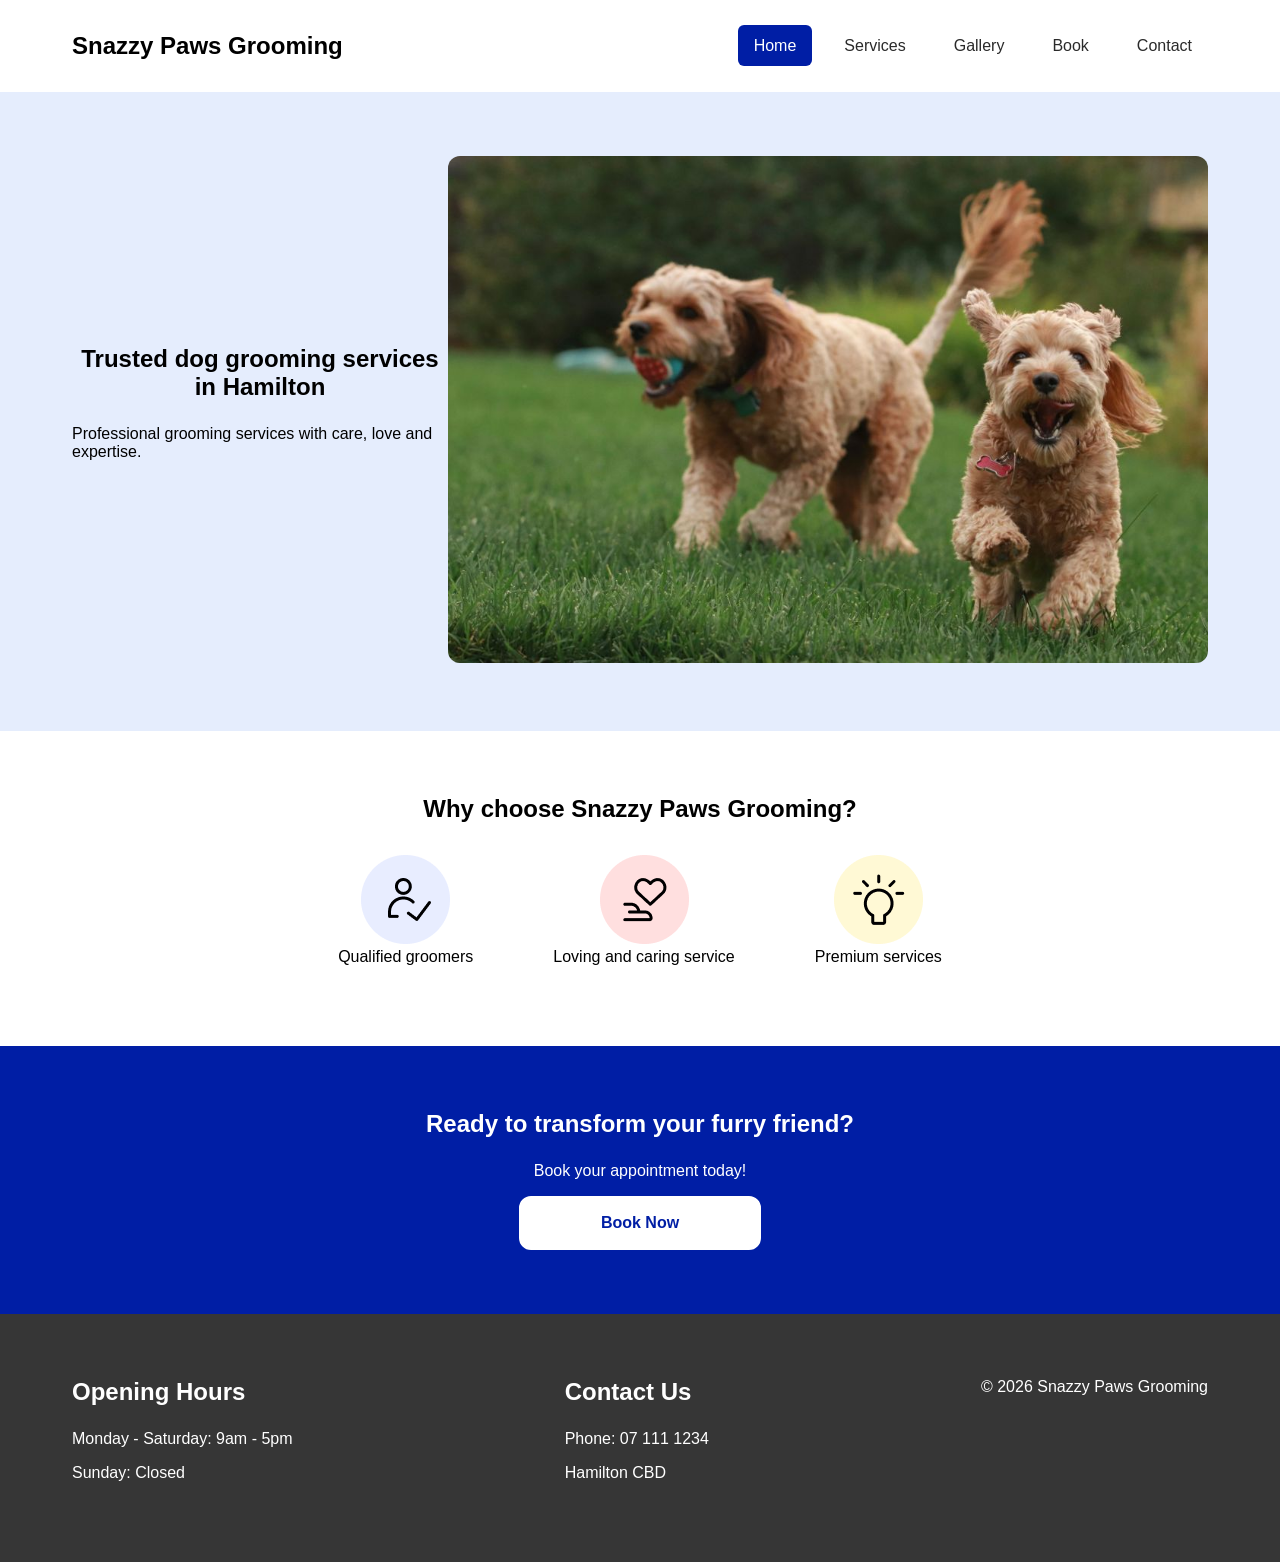
<file: index.html>
<!doctype html>
<html lang="en">

<head>
  <meta charset="utf-8">
  <meta name="viewport" content="width=device-width, initial-scale=1">
  <title>Home - Snazzy Paws Grooming</title>
  <meta name="description"
    content="Trusted dog grooming services in Hamilton CBD. Professional grooming for dogs of all breeds and ages.">
  <link rel="stylesheet" href="css/my-css.css">
</head>

<body>
  <!--header-->
  <header>
    <nav class="nav" aria-label="top navigation">
      <div class="container">
        <!--company name-->
        <a href="index.html" class="logo">Snazzy Paws Grooming</a>
        <!--navigation menu-->
        <ul class="nav-menu">
          <li>
            <a href="index.html" class="active" aria-current="page">Home</a>
          </li>
          <li><a href="services.html">Services</a></li>
          <li><a href="gallery.html">Gallery</a></li>
          <li><a href="booking.html">Book</a></li>
          <li><a href="contact.html">Contact</a></li>
        </ul>
      </div>
    </nav>
  </header>

  <!--main content-->
  <main>
    <section class="intro">
      <div class="container">
        <div class="left-col">
          <h1>Trusted dog grooming services in Hamilton</h1>
          <p>Professional grooming services with care, love and expertise.</p>
        </div>
        <div class="right-col-photo">
          <!--main image-->
          <img src="images/happydogs.jpg" alt="" aria-hidden="true" width="1000" height="667">
          <!--photo credit: Mia Anderson on Unsplash-->
        </div>
      </div>
    </section>

    <section class="why-us">
      <div class="container">
        <h2>Why choose Snazzy Paws Grooming?</h2>
        <div class="row">
          <div>
            <img src="images/expert.png" alt="" aria-hidden="true" width="89" height="89">
            <p>Qualified groomers</p>
          </div>
          <div>
            <img src="images/heart.png" alt="" aria-hidden="true" width="89" height="89">
            <p>Loving and caring service</p>
          </div>
          <div>
            <img src="images/bulb.png" alt="" aria-hidden="true" width="89" height="89">
            <p>Premium services</p>
          </div>
        </div>
      </div>
    </section>

    <!--call to action book now-->
    <section class="call-to-action">
      <div class="container">
        <h2>Ready to transform your furry friend?</h2>
        <p>Book your appointment today!</p>
        <!--button-->
        <a href="booking.html" class="btn-booknow">Book Now</a>
      </div>
    </section>
  </main>

  <!--footer-->
  <footer>
    <div class="container">
      <div>
        <h2>Opening Hours</h2>
        <p>Monday - Saturday: 9am - 5pm</p>
        <p>Sunday: Closed</p>
      </div>
      <div>
        <h2>Contact Us</h2>
        <p>Phone: 07 111 1234</p>
        <p>Hamilton CBD</p>
      </div>
      <p>&copy; 2026 Snazzy Paws Grooming</p>
    </div>
  </footer>
</body>

</html>
</file>
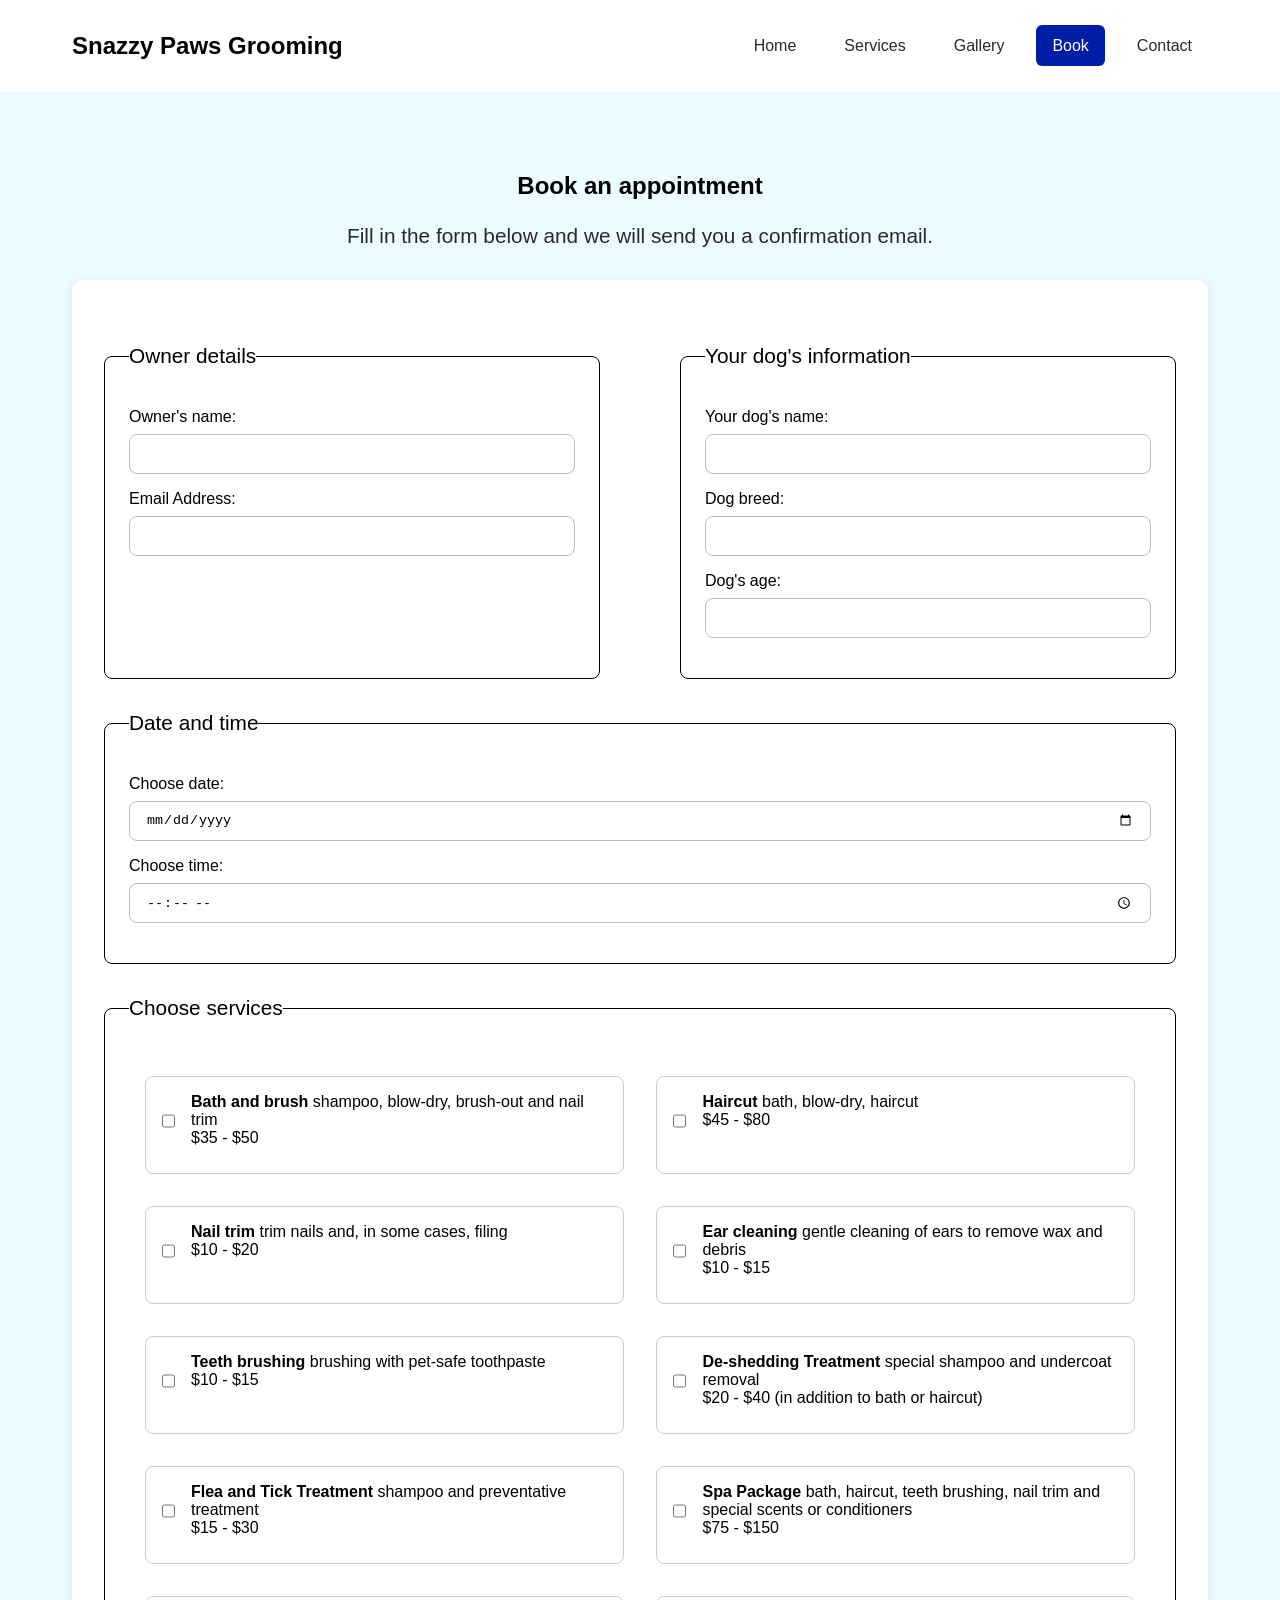
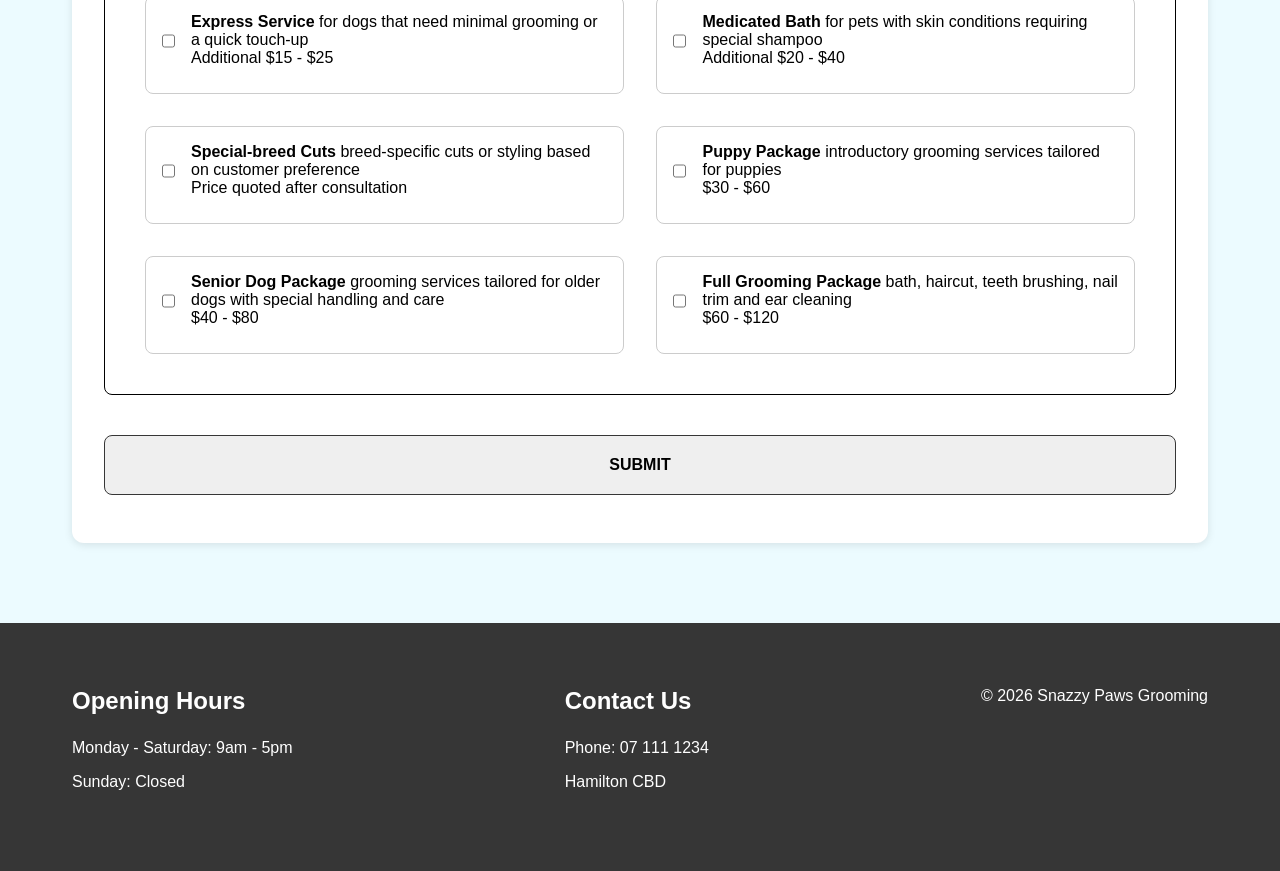
<file: booking.html>
<!doctype html>
<html lang="en">

<head>
  <meta charset="utf-8">
  <meta name="viewport" content="width=device-width, initial-scale=1">
  <title>Book an appointment</title>
  <meta name="description" content="Book your dog's grooming appointment with Snazzy Paws Grooming.">
  <link rel="stylesheet" href="css/my-css.css">
</head>

<body>
  <!--header-->
  <header>
    <nav class="nav" aria-label="top navigation">
      <div class="container">
        <!--company name-->
        <a href="index.html" class="logo">Snazzy Paws Grooming</a>
        <!--navigation menu-->
        <ul class="nav-menu">
          <li><a href="index.html">Home</a></li>
          <li><a href="services.html">Services</a></li>
          <li><a href="gallery.html">Gallery</a></li>
          <li>
            <a href="booking.html" class="active" aria-current="page">Book</a>
          </li>
          <li><a href="contact.html">Contact</a></li>
        </ul>
      </div>
    </nav>
  </header>
  <!--main content-->
  <main>
    <section class="top-section">
      <div class="container">
        <h1>Book an appointment</h1>
        <p class="section-description">
          Fill in the form below and we will send you a confirmation email.
        </p>
        <!--booking form starts -->
        <form class="booking-form" action="#">
          <div class="row">
            <!--owner details-->
            <fieldset>
              <legend>Owner details</legend>
              <label for="owner-name">Owner's name:</label>
              <input type="text" id="owner-name" name="owner-name" required>
              <label for="email">Email Address:</label>
              <input type="email" id="email" name="email" required>
            </fieldset>

            <!--dog details-->
            <fieldset>
              <legend>Your dog's information</legend>
              <label for="dog-name">Your dog's name: </label>
              <input type="text" id="dog-name" name="dog-name" required>
              <label for="dog-breed">Dog breed: </label>
              <input type="text" id="dog-breed" name="dog-breed">
              <label for="dog-age">Dog's age: </label>
              <input type="number" id="dog-age" name="dog-age" min="0">
            </fieldset>
          </div>

          <!--date and time-->
          <div class="row">
            <fieldset>
              <legend>Date and time</legend>
              <label for="date">Choose date: </label>
              <input type="date" id="date" name="date">
              <label for="time">Choose time: </label>
              <input type="time" id="time" name="time">
            </fieldset>
          </div>

          <!--services-->
          <div class="row">
            <fieldset>
              <legend>Choose services</legend>
              <div class="service-items">
                <div class="service-item">
                  <input type="checkbox" id="bath-and-brush" name="services" value="bath-and-brush">
                  <label for="bath-and-brush">
                    <strong>Bath and brush</strong>
                    <span>
                      shampoo, blow-dry, brush-out and nail trim<br>$35 -
                      $50
                    </span>
                  </label>
                </div>
                <div class="service-item">
                  <input type="checkbox" id="haircut" name="services" value="haircut">
                  <label for="haircut">
                    <strong>Haircut</strong>
                    <span>bath, blow-dry, haircut <br>$45 - $80</span>
                  </label>
                </div>
                <div class="service-item">
                  <input type="checkbox" id="nail-trim" name="services" value="nail-trim">
                  <label for="nail-trim">
                    <strong>Nail trim</strong>
                    <span>
                      trim nails and, in some cases, filing<br>$10 - $20
                    </span>
                  </label>
                </div>
                <div class="service-item">
                  <input type="checkbox" id="ear-cleaning" name="services" value="ear-cleaning">
                  <label for="ear-cleaning"><strong>Ear cleaning</strong>
                    <span>
                      gentle cleaning of ears to remove wax and debris<br>$10
                      - $15
                    </span>
                  </label>
                </div>
                <div class="service-item">
                  <input type="checkbox" id="teeth-brushing" name="services" value="teeth-brushing">
                  <label for="teeth-brushing"><strong>Teeth brushing</strong>
                    <span>
                      brushing with pet-safe toothpaste<br>$10 - $15
                    </span>
                  </label>
                </div>
                <div class="service-item">
                  <input type="checkbox" id="de-shedding" name="services" value="de-shedding">
                  <label for="de-shedding">
                    <strong>De-shedding Treatment</strong>
                    <span>
                      special shampoo and undercoat removal
                      <br>$20 - $40 (in addition to bath or haircut)
                    </span>
                  </label>
                </div>
                <div class="service-item">
                  <input type="checkbox" id="flea-tick" name="services" value="flea-tick">
                  <label for="flea-tick">
                    <strong>Flea and Tick Treatment</strong>
                    <span>shampoo and preventative treatment <br>$15 - $30</span>
                  </label>
                </div>
                <div class="service-item">
                  <input type="checkbox" id="spa-package" name="services" value="spa-package">
                  <label for="spa-package">
                    <strong>Spa Package</strong>
                    <span>
                      bath, haircut, teeth brushing, nail trim and special
                      scents or conditioners <br>$75 - $150
                    </span>
                  </label>
                </div>
                <div class="service-item">
                  <input type="checkbox" id="express-service" name="services" value="express-service">
                  <label for="express-service">
                    <strong>Express Service</strong>
                    <span>
                      for dogs that need minimal grooming or a quick touch-up
                      <br>Additional $15 - $25
                    </span>
                  </label>
                </div>
                <div class="service-item">
                  <input type="checkbox" id="medicated-bath" name="services" value="medicated-bath">
                  <label for="medicated-bath">
                    <strong>Medicated Bath</strong>
                    <span>
                      for pets with skin conditions requiring special shampoo
                      <br>Additional $20 - $40
                    </span>
                  </label>
                </div>
                <div class="service-item">
                  <input type="checkbox" id="special-breed-cuts" name="services" value="special-breed-cuts">
                  <label for="special-breed-cuts">
                    <strong>Special-breed Cuts</strong>
                    <span>
                      breed-specific cuts or styling based on customer
                      preference
                      <br>Price quoted after consultation
                    </span>
                  </label>
                </div>
                <div class="service-item">
                  <input type="checkbox" id="puppy-package" name="services" value="puppy-package">
                  <label for="puppy-package">
                    <strong>Puppy Package</strong>
                    <span>
                      introductory grooming services tailored for puppies
                      <br>$30 - $60
                    </span>
                  </label>
                </div>
                <div class="service-item">
                  <input type="checkbox" id="senior-dog-package" name="services" value="senior-dog-package">
                  <label for="senior-dog-package">
                    <strong>Senior Dog Package</strong>
                    <span>
                      grooming services tailored for older dogs with special
                      handling and care
                      <br>$40 - $80
                    </span>
                  </label>
                </div>
                <div class="service-item">
                  <input type="checkbox" id="full-grooming-package" name="services" value="full-grooming-package">
                  <label for="full-grooming-package">
                    <strong>Full Grooming Package</strong>
                    <span>
                      bath, haircut, teeth brushing, nail trim and ear
                      cleaning
                      <br>$60 - $120
                    </span>
                  </label>
                </div>
              </div>
            </fieldset>
          </div>
          <div class="submit">
            <input type="submit" class="submit-button" value="SUBMIT" aria-label="Submit booking request form">
          </div>
        </form>
      </div>
    </section>
  </main>

  <!--footer-->
  <footer>
    <div class="container">
      <div>
        <h2>Opening Hours</h2>
        <p>Monday - Saturday: 9am - 5pm</p>
        <p>Sunday: Closed</p>
      </div>
      <div>
        <h2>Contact Us</h2>
        <p>Phone: 07 111 1234</p>
        <p>Hamilton CBD</p>
      </div>
      <p>&copy; 2026 Snazzy Paws Grooming</p>
    </div>
  </footer>
</body>

</html>
</file>
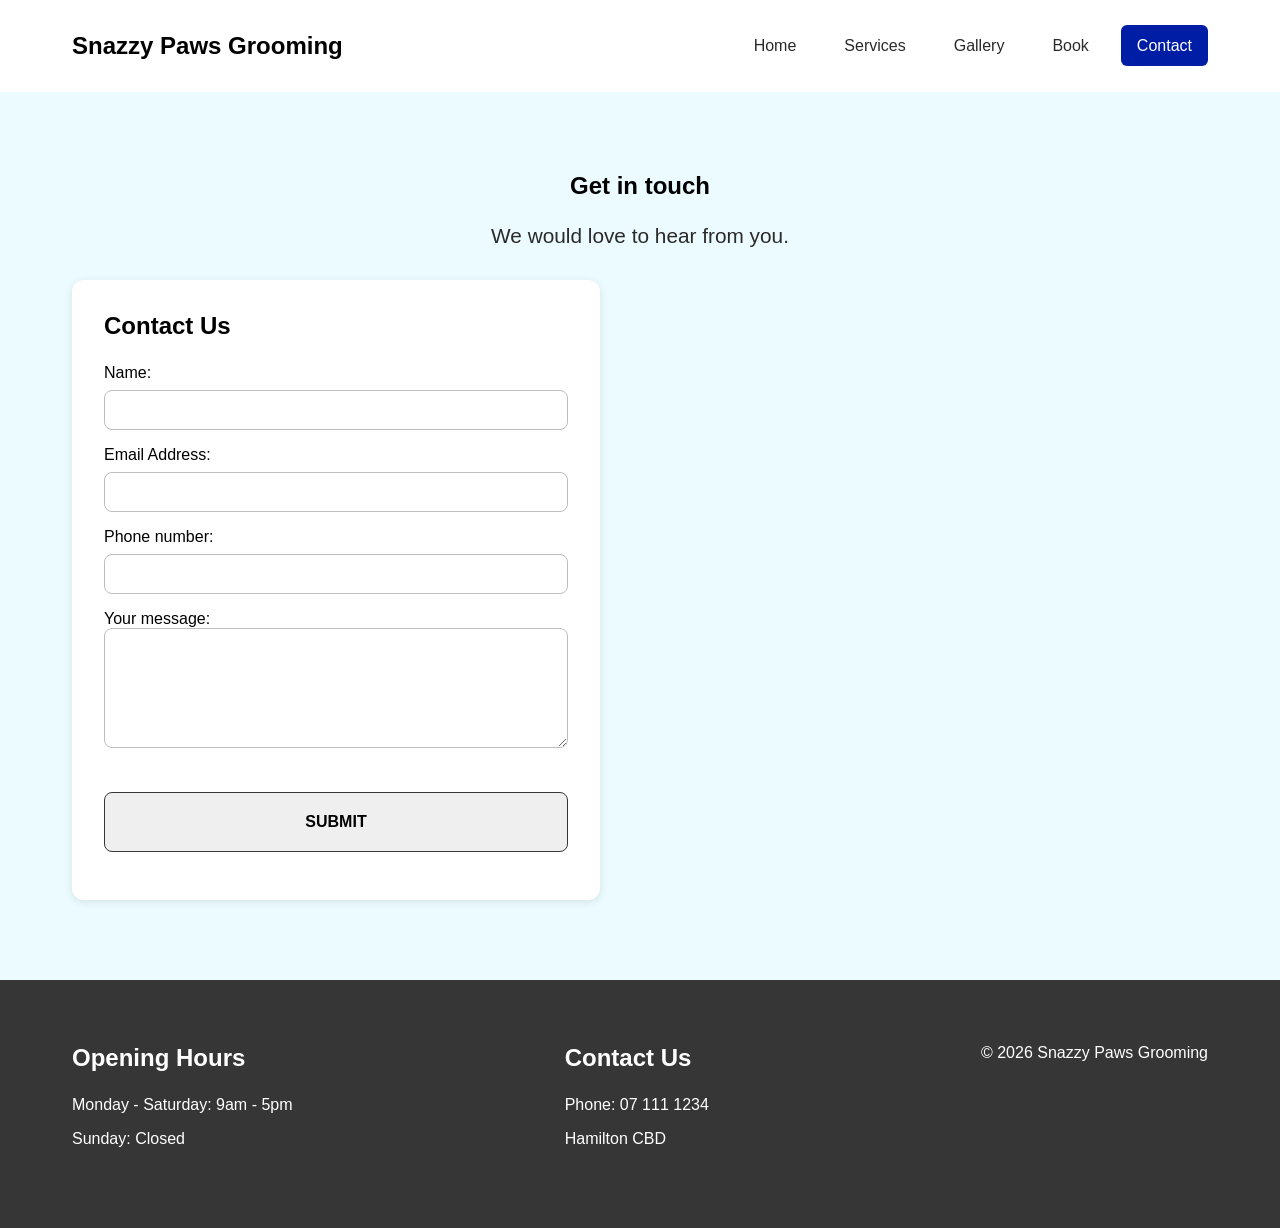
<file: contact.html>
<!doctype html>
<html lang="en">

<head>
  <meta charset="utf-8">
  <meta name="viewport" content="width=device-width, initial-scale=1">
  <title>Contact us</title>
  <meta name="description"
    content="Contact Snazzy Paws Grooming for enquiries, and information about our grooming services.">
  <link rel="stylesheet" href="css/my-css.css">
</head>

<body>
  <!--header-->
  <header>
    <nav class="nav" aria-label="top navigation">
      <div class="container">
        <!--company name-->
        <a href="index.html" class="logo">Snazzy Paws Grooming</a>
        <!--navigation menu-->
        <ul class="nav-menu">
          <li><a href="index.html">Home</a></li>
          <li><a href="services.html">Services</a></li>
          <li><a href="gallery.html">Gallery</a></li>
          <li><a href="booking.html">Book</a></li>
          <li>
            <a href="contact.html" class="active" aria-current="page">Contact</a>
          </li>
        </ul>
      </div>
    </nav>
  </header>

  <!--main content-->
  <main>
    <section class="top-section">
      <div class="container">
        <h1>Get in touch</h1>
        <p class="section-description">We would love to hear from you.</p>
        <div class="row">
          <!--contact form-->
          <div class="column">
            <form class="booking-form" action="#">
              <h2>Contact Us</h2>
              <label for="name">Name:</label>
              <input type="text" id="name" name="name" required>

              <label for="email">Email Address:</label>
              <input type="email" id="email" name="email" required>

              <label for="phone">Phone number:</label>
              <input type="tel" id="phone" name="phone">

              <label for="comment">Your message: </label>
              <textarea id="comment" name="comment" rows="5"></textarea>

              <!--submit button-->
              <div class="submit">
                <input type="submit" class="submit-button" value="SUBMIT" aria-label="Submit the contact form">
              </div>
            </form>
          </div>
          <!--google map-->
          <div class="column">
            <iframe
              src="https://www.google.com/maps/embed?pb=!1m18!1m12!1m3!1d100912.72106074821!2d175.1659904442167!3d-37.77779231085154!2m3!1f0!2f0!3f0!3m2!1i1024!2i768!4f13.1!3m3!1m2!1s0x6d6d227487a63621%3A0x500ef6143a29903!2sHamilton!5e0!3m2!1sen!2snz!4v1784681270382!5m2!1sen!2snz"
              width="600" height="450" style="border: 0" allowfullscreen="" loading="lazy"
              referrerpolicy="strict-origin-when-cross-origin"
              aria-label="Map showing the location of Snazzy Paws Grooming in Hamilton, New Zealand"></iframe>
          </div>
        </div>
      </div>
    </section>
  </main>

  <!--footer-->
  <footer>
    <div class="container">
      <div>
        <h2>Opening Hours</h2>
        <p>Monday - Saturday: 9am - 5pm</p>
        <p>Sunday: Closed</p>
      </div>
      <div>
        <h2>Contact Us</h2>
        <p>Phone: 07 111 1234</p>
        <p>Hamilton CBD</p>
      </div>
      <p>&copy; 2026 Snazzy Paws Grooming</p>
    </div>
  </footer>
</body>

</html>
</file>
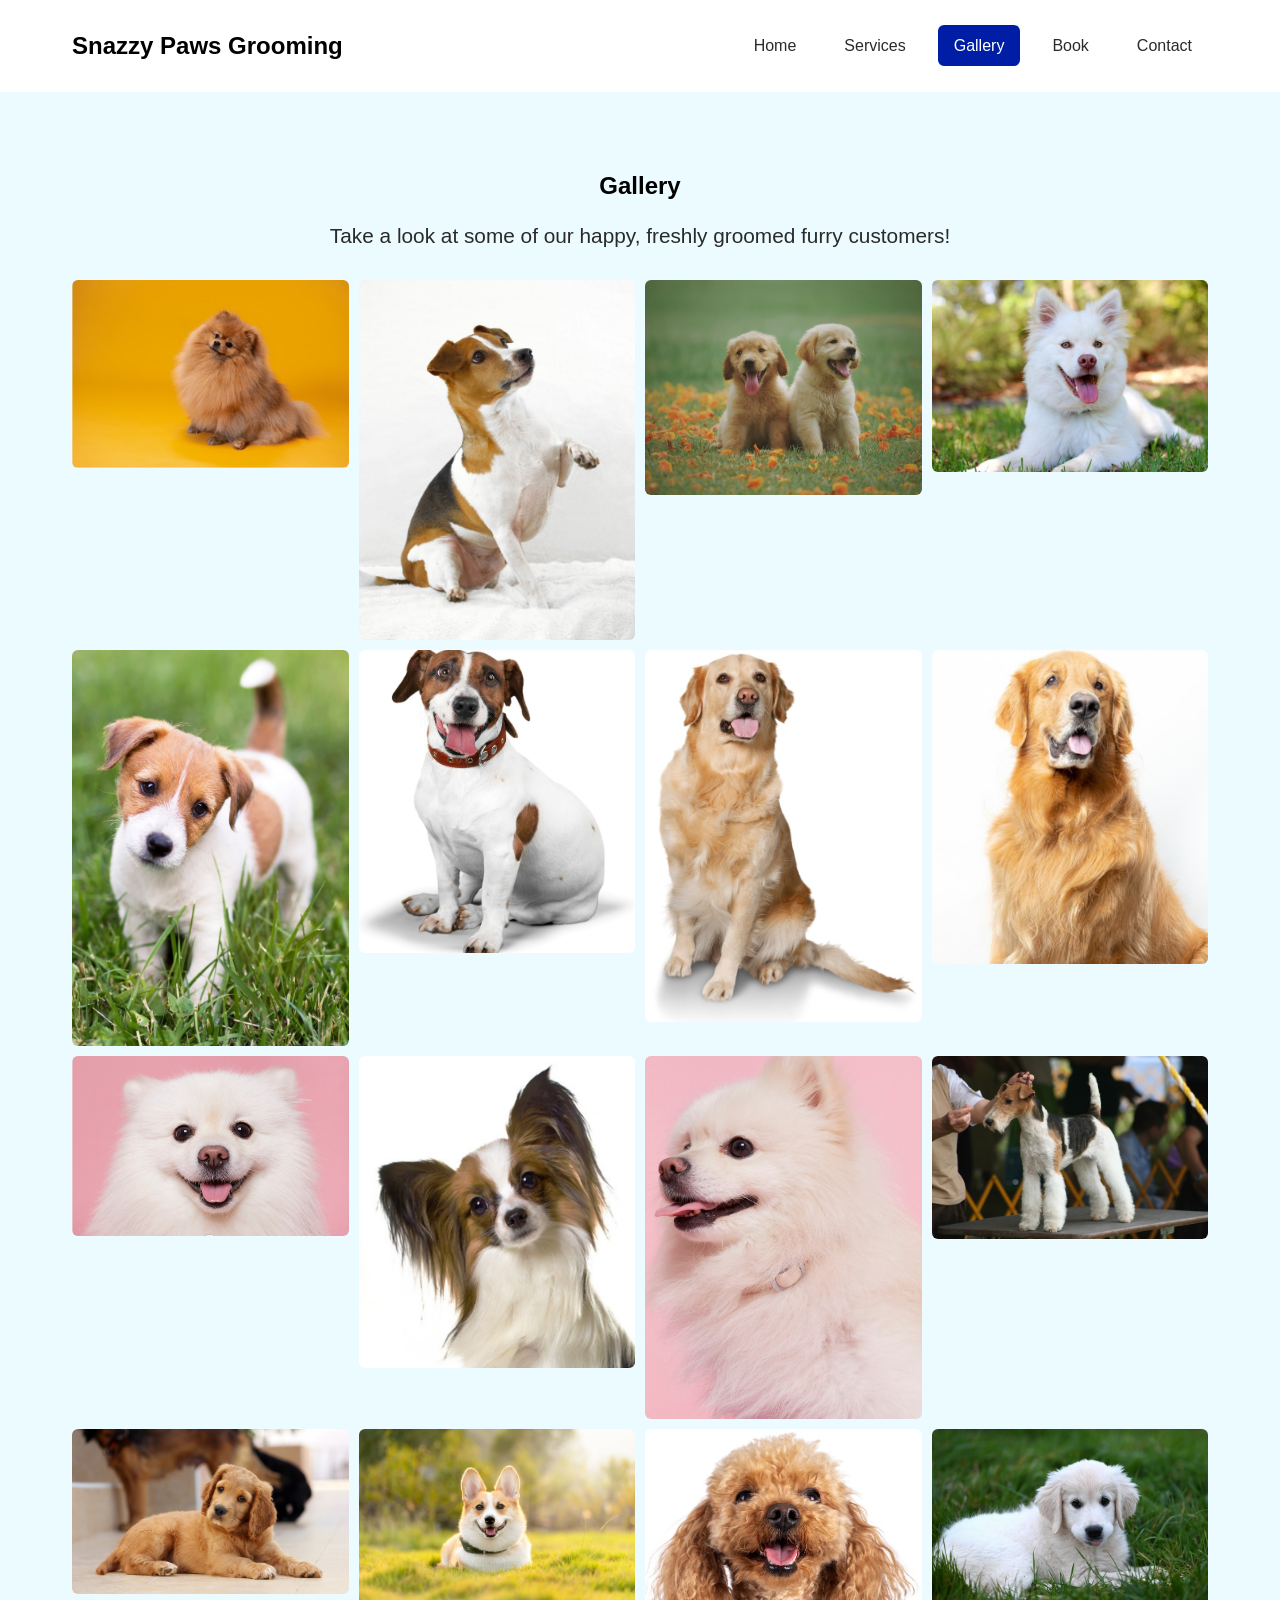
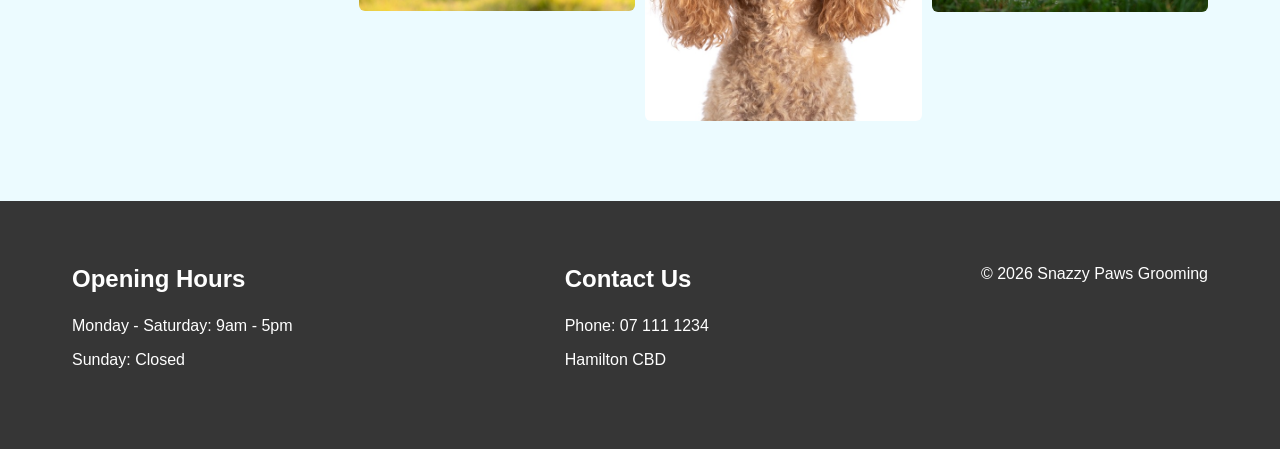
<file: gallery.html>
<!doctype html>
<html lang="en">

<head>
  <meta charset="utf-8">
  <meta name="viewport" content="width=device-width, initial-scale=1">
  <title>Gallery</title>
  <meta name="description" content="Completed dog grooming services by Snazzy Paws Grooming.">
  <link rel="stylesheet" href="css/my-css.css">
</head>

<body>
  <!--header-->
  <header>
    <nav class="nav" aria-label="top navigation">
      <div class="container">
        <!--company name-->
        <a href="index.html" class="logo">Snazzy Paws Grooming</a>
        <!--navigation menu-->
        <ul class="nav-menu">
          <li><a href="index.html">Home</a></li>
          <li><a href="services.html">Services</a></li>
          <li>
            <a href="gallery.html" class="active" aria-current="page">Gallery</a>
          </li>
          <li><a href="booking.html">Book</a></li>
          <li><a href="contact.html">Contact</a></li>
        </ul>
      </div>
    </nav>
  </header>
  <!--main content-->
  <main>
    <section class="top-section" aria-label="Photo gallery of our recent grooming results">
      <div class="container">
        <h1>Gallery</h1>
        <p class="section-description">
          Take a look at some of our happy, freshly groomed furry customers!
        </p>
        <div class="gallery">
          <img src="images/dog1.jpeg" alt="Pomeranian after haircut" width="754" height="512">
          <img src="images/dog2.jpeg" alt="Jack Russell Terrier after nail trimming" width="676" height="880">
          <img src="images/dog3.jpeg" alt="Golden Retriever puppies after refreshing bath" width="691" height="538">
          <img src="images/dog4.jpeg" alt="White Kintamani-Bali dog after full grooming" width="690" height="478">
          <img src="images/dog5.jpeg" alt="Jack Russell Terrier puppy after ear cleaning" width="689" height="1001">
          <img src="images/dog6.jpeg" alt="Jack Russell Terrier after teeth brushing" width="683" height="749">
          <img src="images/dog7.jpeg" alt="3-year-old Golden Retriever after flea treatment" width="644" height="867">
          <img src="images/dog8.jpeg" alt="10-year-old Golden Retriever after medicated bath" width="693" height="786">
          <img src="images/dog9.jpeg" alt="White Spitz after bath" width="707" height="458">
          <img src="images/dog10.jpeg" alt="Papillon after haircut" width="689" height="776">
          <img src="images/dog11.jpeg" alt="Our regular customer Pomeranian after grooming" width="689" height="903">
          <img src="images/dog12.jpeg" alt="Fox Terrier after grooming" width="691" height="455">
          <img src="images/dog13.jpeg" alt="Golden Retriever puppy after haircut" width="692" height="414">
          <img src="images/dog14.jpeg" alt="Corgi, looking happy after flee treatment" width="669" height="441">
          <img src="images/dog15.jpeg" alt="Adorable brown poodle after haircut" width="619" height="655">
          <img src="images/dog16.jpeg" alt="Gorgeous white Golden Retriever puppy after grooming" width="784"
            height="518">
        </div>
        <!--        All 16 images used in this gallery are from Canva Pro.
Licensed under Canva’s Content License Agreement:
https://www.canva.com/policies/content-license-agreement/ 
    -->
      </div>
    </section>
  </main>

  <!--footer-->
  <footer>
    <div class="container">
      <div>
        <h2>Opening Hours</h2>
        <p>Monday - Saturday: 9am - 5pm</p>
        <p>Sunday: Closed</p>
      </div>
      <div>
        <h2>Contact Us</h2>
        <p>Phone: 07 111 1234</p>
        <p>Hamilton CBD</p>
      </div>
      <p>&copy; 2026 Snazzy Paws Grooming</p>
    </div>
  </footer>
</body>

</html>
</file>
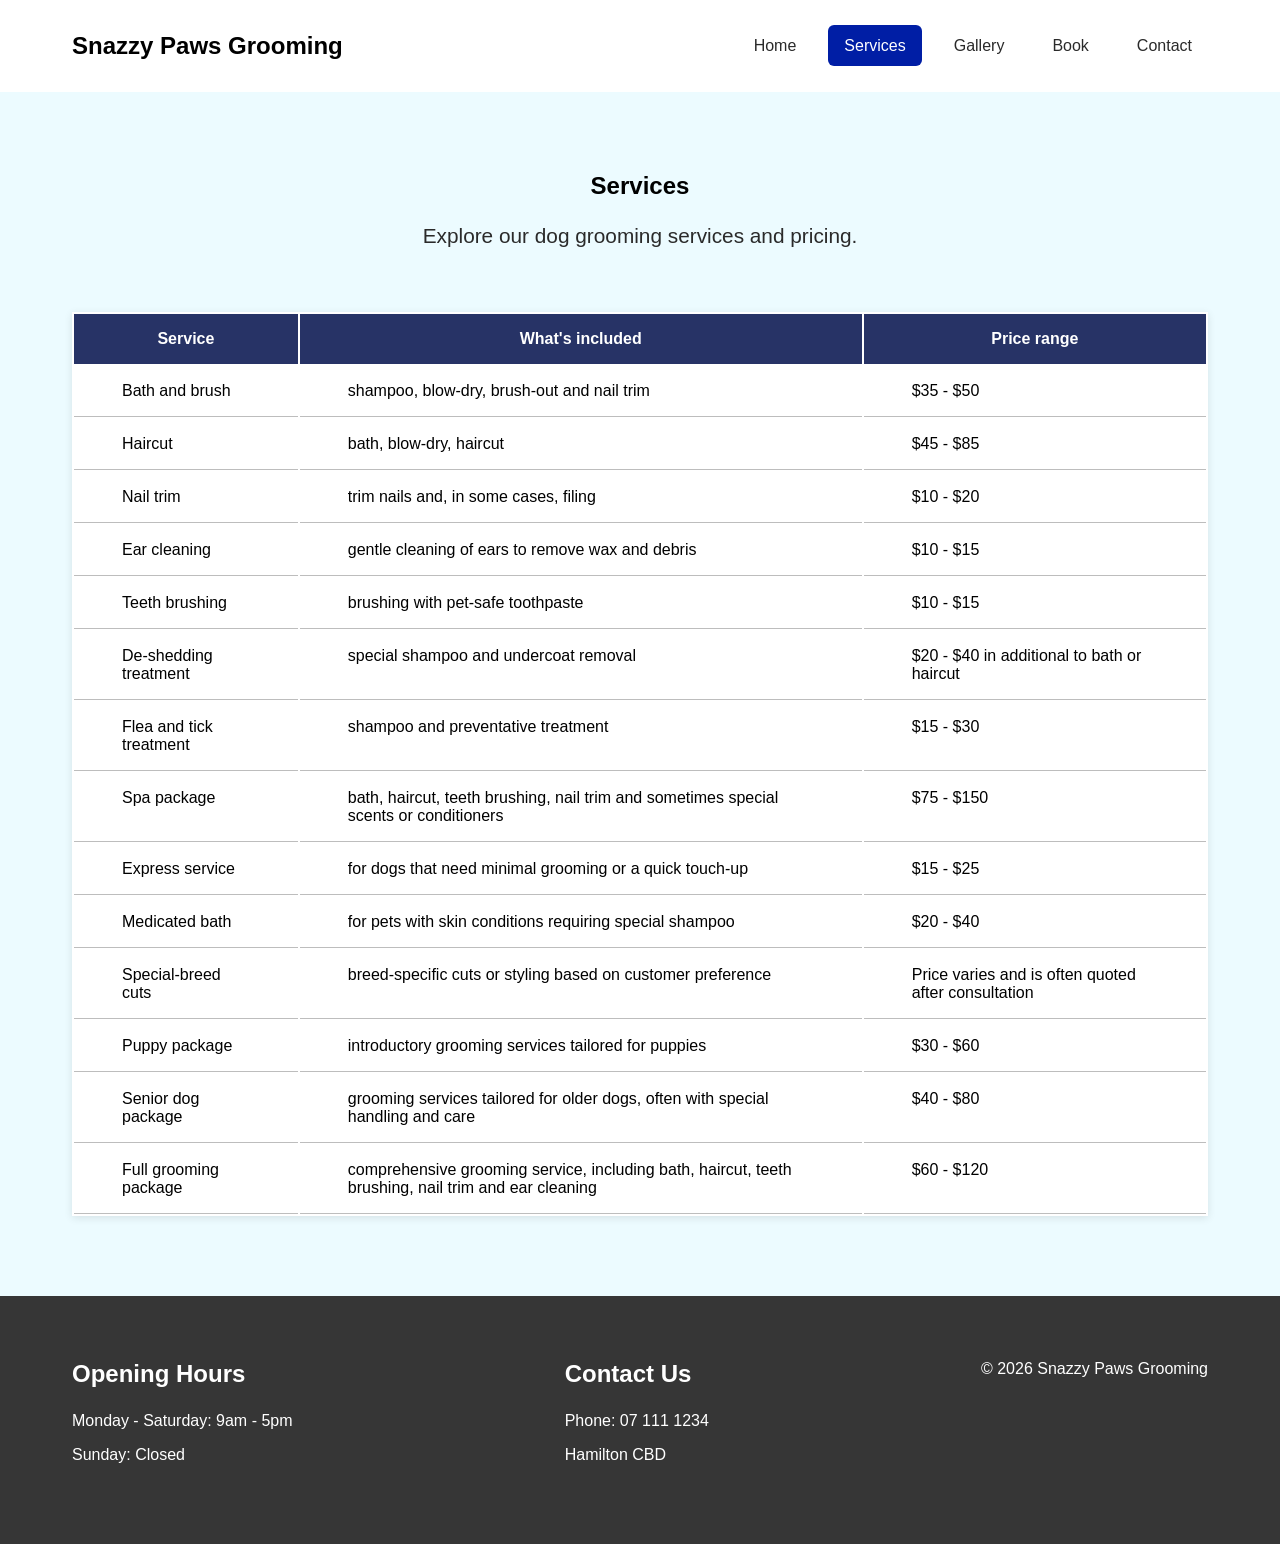
<file: services.html>
<!doctype html>
<html lang="en">

<head>
  <meta charset="utf-8">
  <meta name="viewport" content="width=device-width, initial-scale=1">
  <title>Services</title>
  <meta name="description"
    content="Explore Snazzy Paws Grooming's services and pricing. Custom grooming options are also available to suit your dog's needs.">
  <link rel="stylesheet" href="css/my-css.css">
</head>

<body>
  <!--header-->
  <header>
    <nav class="nav" aria-label="top navigation">
      <div class="container">
        <!--company name-->
        <a href="index.html" class="logo">Snazzy Paws Grooming</a>
        <!--navigation menu-->
        <ul class="nav-menu">
          <li><a href="index.html">Home</a></li>
          <li>
            <a href="services.html" class="active" aria-current="page">Services</a>
          </li>
          <li><a href="gallery.html">Gallery</a></li>
          <li><a href="booking.html">Book</a></li>
          <li><a href="contact.html">Contact</a></li>
        </ul>
      </div>
    </nav>
  </header>

  <!--main content-->
  <main>
    <section class="top-section">
      <div class="container">
        <h1>Services</h1>
        <p class="section-description">
          Explore our dog grooming services and pricing.
        </p>
        <table class="service-table">
          <tr>
            <th>Service</th>
            <th>What's included</th>
            <th>Price range</th>
          </tr>
          <tr>
            <td>Bath and brush</td>
            <td>shampoo, blow-dry, brush-out and nail trim</td>
            <td>$35 - $50</td>
          </tr>
          <tr>
            <td>Haircut</td>
            <td>bath, blow-dry, haircut</td>
            <td>$45 - $85</td>
          </tr>
          <tr>
            <td>Nail trim</td>
            <td>trim nails and, in some cases, filing</td>
            <td>$10 - $20</td>
          </tr>
          <tr>
            <td>Ear cleaning</td>
            <td>gentle cleaning of ears to remove wax and debris</td>
            <td>$10 - $15</td>
          </tr>
          <tr>
            <td>Teeth brushing</td>
            <td>brushing with pet-safe toothpaste</td>
            <td>$10 - $15</td>
          </tr>
          <tr>
            <td>De-shedding treatment</td>
            <td>special shampoo and undercoat removal</td>
            <td>$20 - $40 in additional to bath or haircut</td>
          </tr>
          <tr>
            <td>Flea and tick treatment</td>
            <td>shampoo and preventative treatment</td>
            <td>$15 - $30</td>
          </tr>
          <tr>
            <td>Spa package</td>
            <td>
              bath, haircut, teeth brushing, nail trim and sometimes special
              scents or conditioners
            </td>
            <td>$75 - $150</td>
          </tr>
          <tr>
            <td>Express service</td>
            <td>for dogs that need minimal grooming or a quick touch-up</td>
            <td>$15 - $25</td>
          </tr>
          <tr>
            <td>Medicated bath</td>
            <td>for pets with skin conditions requiring special shampoo</td>
            <td>$20 - $40</td>
          </tr>
          <tr>
            <td>Special-breed cuts</td>
            <td>
              breed-specific cuts or styling based on customer preference
            </td>
            <td>Price varies and is often quoted after consultation</td>
          </tr>
          <tr>
            <td>Puppy package</td>
            <td>introductory grooming services tailored for puppies</td>
            <td>$30 - $60</td>
          </tr>
          <tr>
            <td>Senior dog package</td>
            <td>
              grooming services tailored for older dogs, often with special
              handling and care
            </td>
            <td>$40 - $80</td>
          </tr>
          <tr>
            <td>Full grooming package</td>
            <td>
              comprehensive grooming service, including bath, haircut, teeth
              brushing, nail trim and ear cleaning
            </td>
            <td>$60 - $120</td>
          </tr>
        </table>
      </div>
    </section>
  </main>

  <!--footer-->
  <footer>
    <div class="container">
      <div>
        <h2>Opening Hours</h2>
        <p>Monday - Saturday: 9am - 5pm</p>
        <p>Sunday: Closed</p>
      </div>
      <div>
        <h2>Contact Us</h2>
        <p>Phone: 07 111 1234</p>
        <p>Hamilton CBD</p>
      </div>
      <p>&copy; 2026 Snazzy Paws Grooming</p>
    </div>
  </footer>
</body>

</html>
</file>
<file: css/my-css.css>
/* global */
/* universal box sizing */
* {
  margin: 0;
  padding: 0;
  box-sizing: border-box;
}

/* set body default font for the entire website */
body {
  font-family: Arial, Helvetica, sans-serif;
}

/* center page headings and add space */
h1 {
  text-align: center;
  margin-bottom: 1.5rem;
}

/* add spacing below secondary headings */
h2,
h3,
h4,
h5,
h6 {
  margin-bottom: 1.5rem;
}

p {
  margin-bottom: 1rem;
}

/* set max size for containers and add spacing below */
.container {
  max-width: 1200px;
  padding: 2rem;
  margin: 0 auto;
}

/* arrange the logo and navigation menu in a horizontal row */
.nav .container {
  display: flex;
  justify-content: space-between;
  align-items: center;
}

/* style the business logo link */
.logo {
  text-decoration: none;
  font-size: 1.5rem;
  font-weight: bold;
  color: black;
}

/* display navigation links in a horizontal row */
.nav-menu {
  display: flex;
  gap: 1rem;
  list-style: none;
}

.nav-menu a {
  text-decoration: none;
  padding: 0.75rem 1rem;
  border-radius: 6px;
  color: #2a2a2a;
}
.nav-menu a:hover,
a.active {
  background-color: #001ea5;
  color: white;
}

/* intro section on the home page */
.intro {
  background-color: rgb(229, 237, 253);
  padding: 2rem 0;
}

.intro .container {
  display: flex;
  align-items: center;
  justify-content: space-between;
}

.right-col-photo img {
  max-width: 100%;
  height: auto;
  border-radius: 12px;
}

/* why-choose-us section on the home page*/
.why-us {
  padding: 2rem 0;
  text-align: center;
}

.row {
  display: flex;
  justify-content: center;
  gap: 5rem;
  margin-top: 2rem;
}

/* call to action section on the home page */
.call-to-action {
  background-color: #001ea5;
  color: #ffffff;
  text-align: center;
  padding: 2rem 0;
}

/* style the call-to-action button */
.btn-booknow {
  display: inline-block;
  padding: 1rem 5rem;
  font-size: 1rem;
  border-radius: 12px;
  cursor: pointer;
  background-color: #ffffff;
  color: #001ea5;
  border: 2px solid white;
  text-decoration: none;
  font-weight: 600;
}
.btn-booknow:hover {
  background-color: #001ea5;
  color: white;
  border-color: white;
}

/* page header section on pages */
.top-section {
  padding: 3rem 0;
  background-color: rgb(236, 251, 255);
}

/* style page descriptions below the page headings */
.section-description {
  font-size: 1.3rem;
  color: #2a2a2a;
  text-align: center;
  margin-bottom: 2rem;
}

/* styling service and pricing table on the service page */
.service-table {
  margin-top: 4rem;
  width: 100%;
  background-color: #fff;
  box-shadow: 0 2px 8px rgba(0, 0, 0, 0.1);
}

.service-table th {
  background-color: #273366;
  color: white;
  text-align: center;
  padding: 1rem;
}

.service-table td {
  padding: 1rem 3rem;
  border-bottom: 1px solid #bdbdbd;
  vertical-align: top;
}

/* show gallery images in a 4 column grid on the gallery page */
.gallery {
  display: grid;
  grid-template-columns: auto auto auto auto;
  gap: 10px;
}

.gallery img {
  width: 100%;
  height: auto;
  object-fit: cover;
  border-radius: 6px;
}

/* layout used for the contact form and google map on the contact page */
.column {
  width: 100%;
}

/* booking form on the booking page */
.booking-form {
  padding: 2rem;
  background-color: #fff;
  box-shadow: 0 2px 8px rgba(0, 0, 0, 0.1);
  border-radius: 12px;
}

.booking-form legend {
  margin-bottom: 1rem;
  font-size: 1.3rem;
}

.booking-form fieldset {
  border: 1px solid;
  padding: 1.5rem;
  border-radius: 8px;
  width: 100%;
}

.booking-form label {
  display: block;
}

/* style text inputs and form controls */
.booking-form input {
  width: 100%;
  height: 40px;
  margin: 0.5rem 0 1rem 0;
  border-radius: 8px;
  border: 1px solid #bdbdbd;
  padding: 0 1rem;
}

/* display service items in a two column grid in the booking form */
.service-items {
  display: grid;
  grid-template-columns: auto auto;
}

/* booking form - individual service card */
.service-item {
  display: flex;
  gap: 1rem;
  align-items: flex-start;
  border: 1px solid #ccc;
  border-radius: 8px;
  padding: 1rem;
  margin: 1rem;
}

/* booking form checkbox - prevent from stretching to full width*/
.service-item input {
  width: auto;
}

/* contact form - comment box styling */
textarea {
  width: 100%;
  height: 120px;
  border-radius: 8px;
  border-color: #bdbdbd;
}

/* add spacing above the submit button */
.submit {
  margin-top: 2rem;
}

/* override default input styling for the submit button */
.booking-form .submit-button {
  height: 60px;
  border-radius: 8px;
  border: solid 1px #363636;
  font-size: 1rem;
  font-weight: 600;
  cursor: pointer;
}

.submit-button:hover {
  background-color: #140664;
  color: #ffffff;
}

iframe {
  width: 100%;
}

/* footer across all pages */
footer {
  padding: 2rem 0;
  background-color: #363636;
  color: white;
}

footer .container {
  display: flex;
  justify-content: space-between;
}

/* tablet size layout */
@media (max-width: 768px) {
  /* re-arrange logo and navigation vertically */
  .nav .container {
    flex-direction: column;
    align-items: center;
    gap: 3rem;
  }

  /* reduce spacing between navigation items */
  .nav-menu {
    gap: 0.5rem;
  }

  /* make booknow button span across the screen */
  .btn-booknow {
    width: 100%;
  }

  /* reduce the space above the services table  */
  .service-table {
    margin-top: 1rem;
  }

  /* reduce table cell padding on smaller screens */
  .service-table td,
  .service-table th {
    padding: 0.5rem;
  }

  /* stack row content vertically */
  .row {
    flex-direction: column;
    gap: 2rem;
  }

  /* display gallery images in two columns */
  .gallery {
    grid-template-columns: auto auto;
  }

  /* stack intro content vertically */
  .intro .container {
    flex-direction: column;
    text-align: center;
  }

  /* reduce form padding */
  .booking-form {
    padding: 1rem;
  }
  /* stack footer content vertically */
  footer .container {
    flex-direction: column;
    text-align: center;
    gap: 1.5rem;
  }
}

/* movile layout */
@media (max-width: 600px) {
  /* diplay navigation links as a vertical menu */
  .nav-menu {
    flex-direction: column;
    align-items: center;
    gap: 1.5rem;
  }

  /* reduce container padding to maximise screen space */
  .top-section .container {
    padding: 0.5rem;
  }

  /* display gallery images in a single column */
  .gallery {
    grid-template-columns: auto;
  }

  /* booking form - display service cards in a single column */
  .service-items {
    grid-template-columns: auto;
  }
}
</file>
